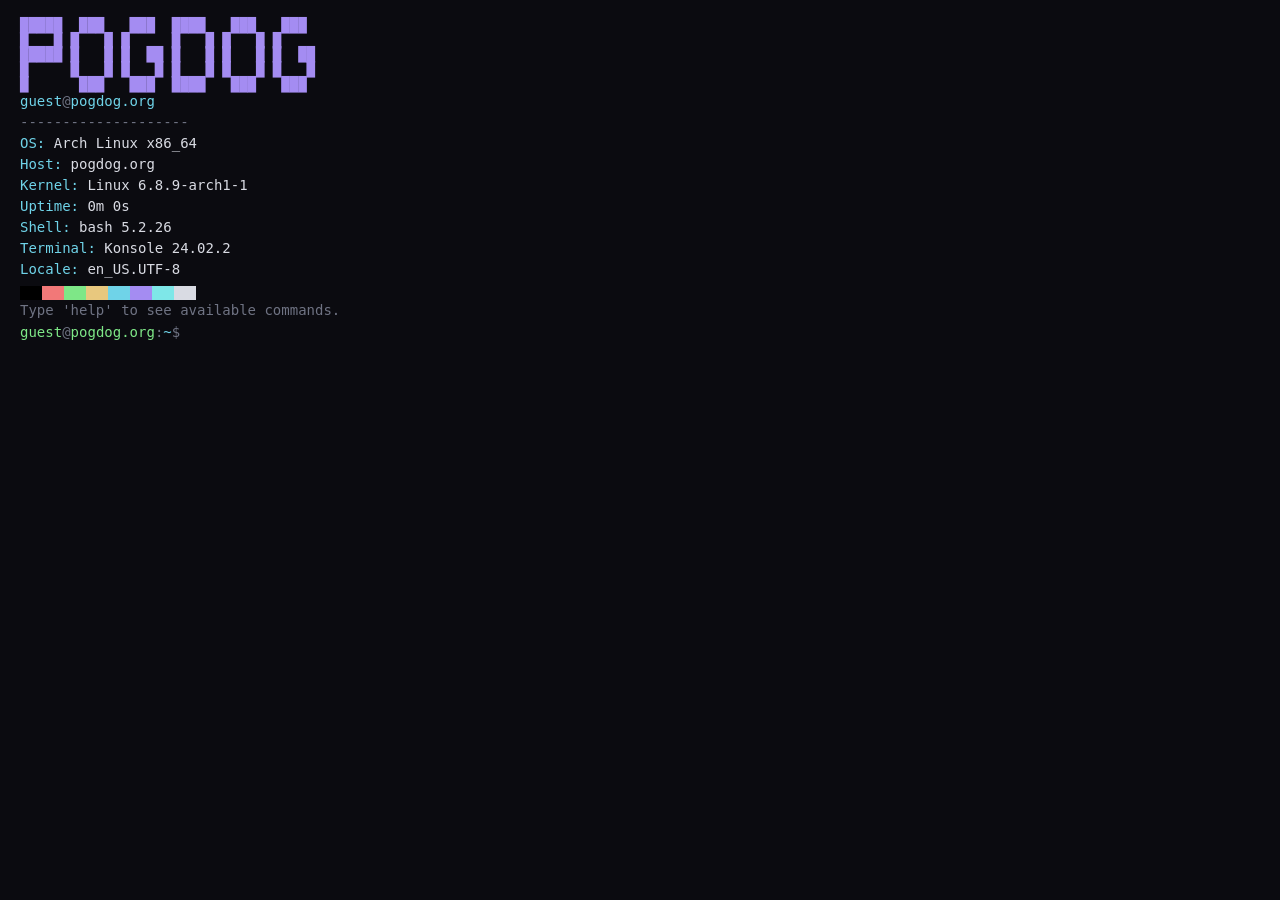
<file: index.html>
<!DOCTYPE html>
<html lang="en">
<head>
<meta charset="UTF-8">
<meta name="viewport" content="width=device-width, initial-scale=1">
<title>guest@pogdog.org: ~</title>
<meta name="description" content="pogdog.org - a terminal-style portfolio">
<link rel="icon" href="data:image/svg+xml,<svg xmlns='http://www.w3.org/2000/svg' viewBox='0 0 100 100'><rect width='100' height='100' rx='18' fill='%23101018'/><text x='50' y='68' font-size='58' text-anchor='middle' fill='%2391f9c4' font-family='monospace'>&gt;_</text></svg>">
<link rel="stylesheet" href="style.css">
</head>
<body>
<noscript>
  <h1>pogdog</h1>
  <p>This site is an interactive terminal and needs JavaScript to run.</p>
  <p>Email pogdog@pogdog.org or DM pogdog7 on Discord for more information.</p>
</noscript>
<div id="term">
  <div id="body">
    <div id="output"></div>
    <div id="inputline">
      <span id="promptEl"></span>
      <form id="inputForm" autocomplete="off">
        <input id="cmdInput" autocomplete="off" spellcheck="false" autocapitalize="off" aria-label="terminal input" />
      </form>
    </div>
  </div>
</div>

<script src="script.js"></script>
</body>
</html>
</file>
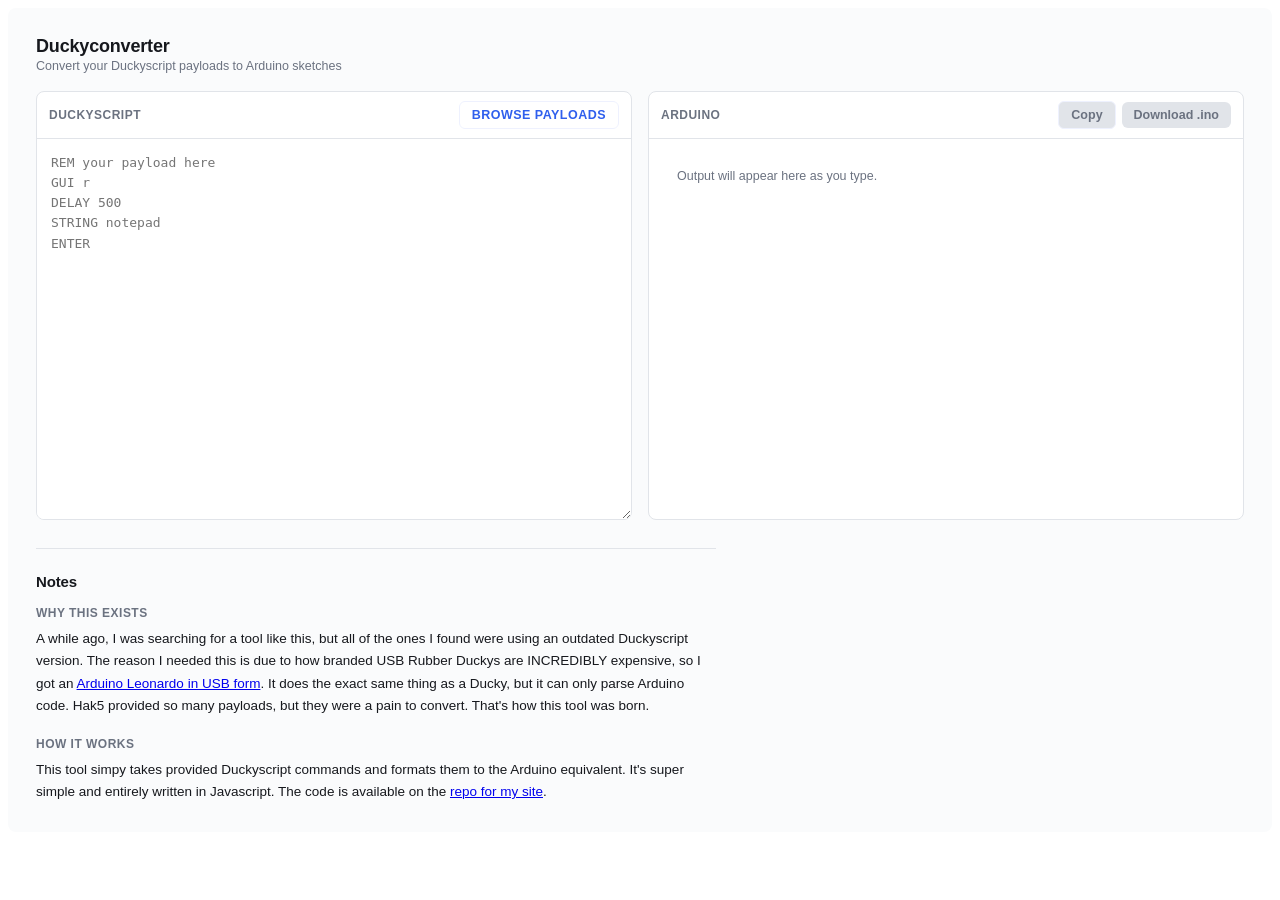
<file: duckyconverter/index.html>
<!DOCTYPE html>
<html lang="en">
<head>
  <meta charset="UTF-8">
  <meta name="viewport" content="width=device-width, initial-scale=1.0">
  <title>Duckyconverter</title>
  <link rel="stylesheet" href="style.css">
</head>
<body>
  <div id="d2a-root">
    <div class="d2a-header">
      <div>
        <h1>Duckyconverter</h1>
        <p>Convert your Duckyscript payloads to Arduino sketches</p>
      </div>
   
    </div>
    <div class="d2a-grid">
      <div class="d2a-pane">
        <div class="d2a-pane-head">
          <span>Duckyscript</span>
          <a class="d2a-btn d2a-btn-ghost" href="https://github.com/hak5/usbrubberducky-payloads/tree/master/payloads/library" target="_blank" rel="noopener noreferrer">Browse payloads</a>
        </div>
        <textarea id="d2a-input" spellcheck="false" placeholder="REM your payload here&#10;GUI r&#10;DELAY 500&#10;STRING notepad&#10;ENTER"></textarea>
      </div>
      <div class="d2a-pane">
        <div class="d2a-pane-head">
          <span>Arduino</span>
          <div class="d2a-pane-head-actions">
            <button class="d2a-btn d2a-btn-ghost" id="d2a-copy" disabled>Copy</button>
            <button class="d2a-btn" id="d2a-download" disabled>Download .ino</button>
          </div>
        </div>
        <pre id="d2a-output"><div class="d2a-empty">Output will appear here as you type.</div></pre>
      </div>
    </div>
    <div class="d2a-warnings" id="d2a-warnings-wrap" style="display:none;">
      <div class="d2a-warnings-head">Warnings</div>
      <div id="d2a-warnings-body"></div>
    </div>

    <div class="d2a-blog">
      <h2>Notes</h2>

      <h3>Why this exists</h3>
      <p>A while ago, I was searching for a tool like this, but all of the ones I found were using an outdated Duckyscript version. The reason I needed this is due to how branded USB Rubber Duckys are INCREDIBLY expensive, so I got an <a href="https://www.amazon.com/Microcontroller-ATMEGA32U4-Development-Keyboard-Leonardo/dp/B07YY6Y8TZ">Arduino Leonardo in USB form</a>. It does the exact same thing as a Ducky, but it can only parse Arduino code. Hak5 provided so many payloads, but they were a pain to convert. That's how this tool was born.</p>

      <h3>How it works</h3>
      <p>This tool simpy takes provided Duckyscript commands and formats them to the Arduino equivalent. It's super simple and entirely written in Javascript. The code is available on the <a href="https://github.com/P0gDog/pogdog.org">repo for my site</a>.</p>

      
    </div>
  </div>
  <script src="keymap.js"></script>
  <script src="converter.js"></script>
  <script src="script.js"></script>
</body>
</html>
</file>
<file: style.css>
:root{
  --bg: #0b0b10;
  --border: #2a2a38;
  --text: #d9dbe3;
  --dim: #6f7383;
  --accent: #a48cf2;
  --accent2: #6fd3e8;
  --green: #7ee787;
  --yellow: #e8c87e;
  --red: #f27878;
}
*{ box-sizing: border-box; }
html,body{
  height:100%;
  margin:0;
  background: var(--bg);
  color: var(--text);
  font-family: "Cascadia Code","Fira Code","JetBrains Mono",ui-monospace,Menlo,Consolas,monospace;
  font-size: 14px;
}
#term{
  width: 100%;
  height: 100vh;
  background: var(--bg);
  display:flex;
  flex-direction:column;
  overflow:hidden;
}
#body{
  flex:1;
  overflow-y:auto;
  padding: 18px 20px;
  line-height: 1.5;
  cursor:text;
}
#body::-webkit-scrollbar{ width:10px; }
#body::-webkit-scrollbar-thumb{ background: var(--border); border-radius:6px; }
.line{ white-space: pre-wrap; word-break: break-word; }
.dim{ color: var(--dim); }
.accent{ color: var(--accent); }
.accent2{ color: var(--accent2); }
.green{ color: var(--green); }
.yellow{ color: var(--yellow); }
.red{ color: var(--red); }
.bold{ font-weight:600; }
a.termlink{ color: var(--accent2); text-decoration: underline; }
#inputline{
  display:flex;
  align-items:center;
  gap: 8px;
}
#promptEl{ white-space:pre; flex-shrink:0; }
#inputForm{ flex:1; display:flex; }
#cmdInput{
  flex:1;
  background: transparent;
  border: none;
  outline: none;
  color: var(--text);
  font: inherit;
  caret-color: var(--accent);
}
.fastfetch{
  display:flex;
  gap: 26px;
  flex-wrap: wrap;
}
.fastfetch .info{ min-width: 220px; }
.fastfetch .info .k{ color: var(--accent2); }
.swatches{ display:flex; }
.swatches span{ width: 22px; height: 14px; display:inline-block; }
.banner{ color: var(--accent); line-height:1.05; margin:0; }
</file>
<file: duckyconverter/style.css>
#d2a-root {
  --bg: #fafbfc;
  --panel: #ffffff;
  --border: #e1e4e9;
  --text: #16181d;
  --muted: #6b7280;
  --accent: #2f5fed;
  --accent-soft: #eef1fe;
  --warn: #b45309;
  --warn-bg: #fff8ec;
  --mono: ui-monospace, "SF Mono", "Fira Code", Menlo, Consolas, monospace;
  --sans: -apple-system, BlinkMacSystemFont, "Segoe UI", Inter, Arial, sans-serif;

  background: var(--bg);
  color: var(--text);
  font-family: var(--sans);
  padding: 28px;
  box-sizing: border-box;
  min-height: 100%;
  border-radius: 8px;
}
#d2a-root * { box-sizing: border-box; }

.d2a-header {
  display: flex;
  align-items: baseline;
  justify-content: space-between;
  margin-bottom: 18px;
  flex-wrap: wrap;
  gap: 8px;
}
.d2a-header h1 {
  font-size: 18px;
  font-weight: 600;
  margin: 0;
  letter-spacing: -0.01em;
}
.d2a-header p {
  margin: 2px 0 0;
  color: var(--muted);
  font-size: 12.5px;
}
.d2a-target {
  font-size: 12px;
  color: var(--muted);
  background: var(--panel);
  border: 1px solid var(--border);
  border-radius: 6px;
  padding: 5px 10px;
}

.d2a-grid {
  display: grid;
  grid-template-columns: 1fr 1fr;
  gap: 16px;
}
@media (max-width: 760px) {
  .d2a-grid { grid-template-columns: 1fr; }
}

.d2a-pane {
  background: var(--panel);
  border: 1px solid var(--border);
  border-radius: 8px;
  display: flex;
  flex-direction: column;
  overflow: hidden;
}
.d2a-pane-head {
  display: flex;
  align-items: center;
  justify-content: space-between;
  padding: 9px 12px;
  border-bottom: 1px solid var(--border);
  font-size: 12px;
  font-weight: 600;
  color: var(--muted);
  text-transform: uppercase;
  letter-spacing: 0.04em;
}
.d2a-pane-head-actions {
  display: flex;
  align-items: center;
  gap: 6px;
}

.d2a-btn {
  display: inline-block;
  font-family: var(--sans);
  font-size: 12.5px;
  font-weight: 600;
  color: #fff;
  background: var(--accent);
  border: none;
  border-radius: 6px;
  padding: 6px 12px;
  cursor: pointer;
  text-decoration: none;
}
.d2a-btn:hover { filter: brightness(1.08); }
.d2a-btn:disabled { background: var(--border); color: var(--muted); cursor: default; }

.d2a-btn-ghost {
  background: transparent;
  color: var(--accent);
  border: 1px solid var(--accent-soft);
}

textarea#d2a-input {
  flex: 1;
  min-height: 380px;
  border: none;
  resize: vertical;
  padding: 14px;
  font-family: var(--mono);
  font-size: 13px;
  line-height: 1.55;
  color: var(--text);
  outline: none;
}
pre#d2a-output {
  flex: 1;
  min-height: 380px;
  margin: 0;
  padding: 14px;
  font-family: var(--mono);
  font-size: 13px;
  line-height: 1.55;
  overflow: auto;
  white-space: pre;
  color: var(--text);
}

.d2a-warnings {
  margin-top: 14px;
  border: 1px solid var(--border);
  border-radius: 8px;
  overflow: hidden;
}
.d2a-warnings-head {
  padding: 8px 12px;
  font-size: 12px;
  font-weight: 600;
  color: var(--muted);
  background: var(--panel);
  border-bottom: 1px solid var(--border);
}
.d2a-warning-row {
  padding: 8px 12px;
  font-size: 12.5px;
  font-family: var(--mono);
  background: var(--warn-bg);
  color: var(--warn);
  border-bottom: 1px solid var(--border);
}
.d2a-warning-row:last-child { border-bottom: none; }

.d2a-empty {
  color: var(--muted);
  font-size: 12.5px;
  padding: 14px;
  font-family: var(--sans);
}

.d2a-blog {
  margin-top: 28px;
  padding-top: 24px;
  border-top: 1px solid var(--border);
  max-width: 680px;
}
.d2a-blog h2 {
  font-size: 15px;
  font-weight: 600;
  margin: 0 0 16px;
  letter-spacing: -0.01em;
}
.d2a-blog h3 {
  font-size: 12px;
  font-weight: 600;
  color: var(--muted);
  text-transform: uppercase;
  letter-spacing: 0.04em;
  margin: 20px 0 8px;
}
.d2a-blog h3:first-of-type {
  margin-top: 0;
}
.d2a-blog p {
  margin: 0;
  font-size: 13.5px;
  line-height: 1.65;
  color: var(--text);
}
.d2a-blog code {
  font-family: var(--mono);
  font-size: 0.92em;
  background: var(--accent-soft);
  color: var(--accent);
  padding: 1px 5px;
  border-radius: 4px;
}
</file>
